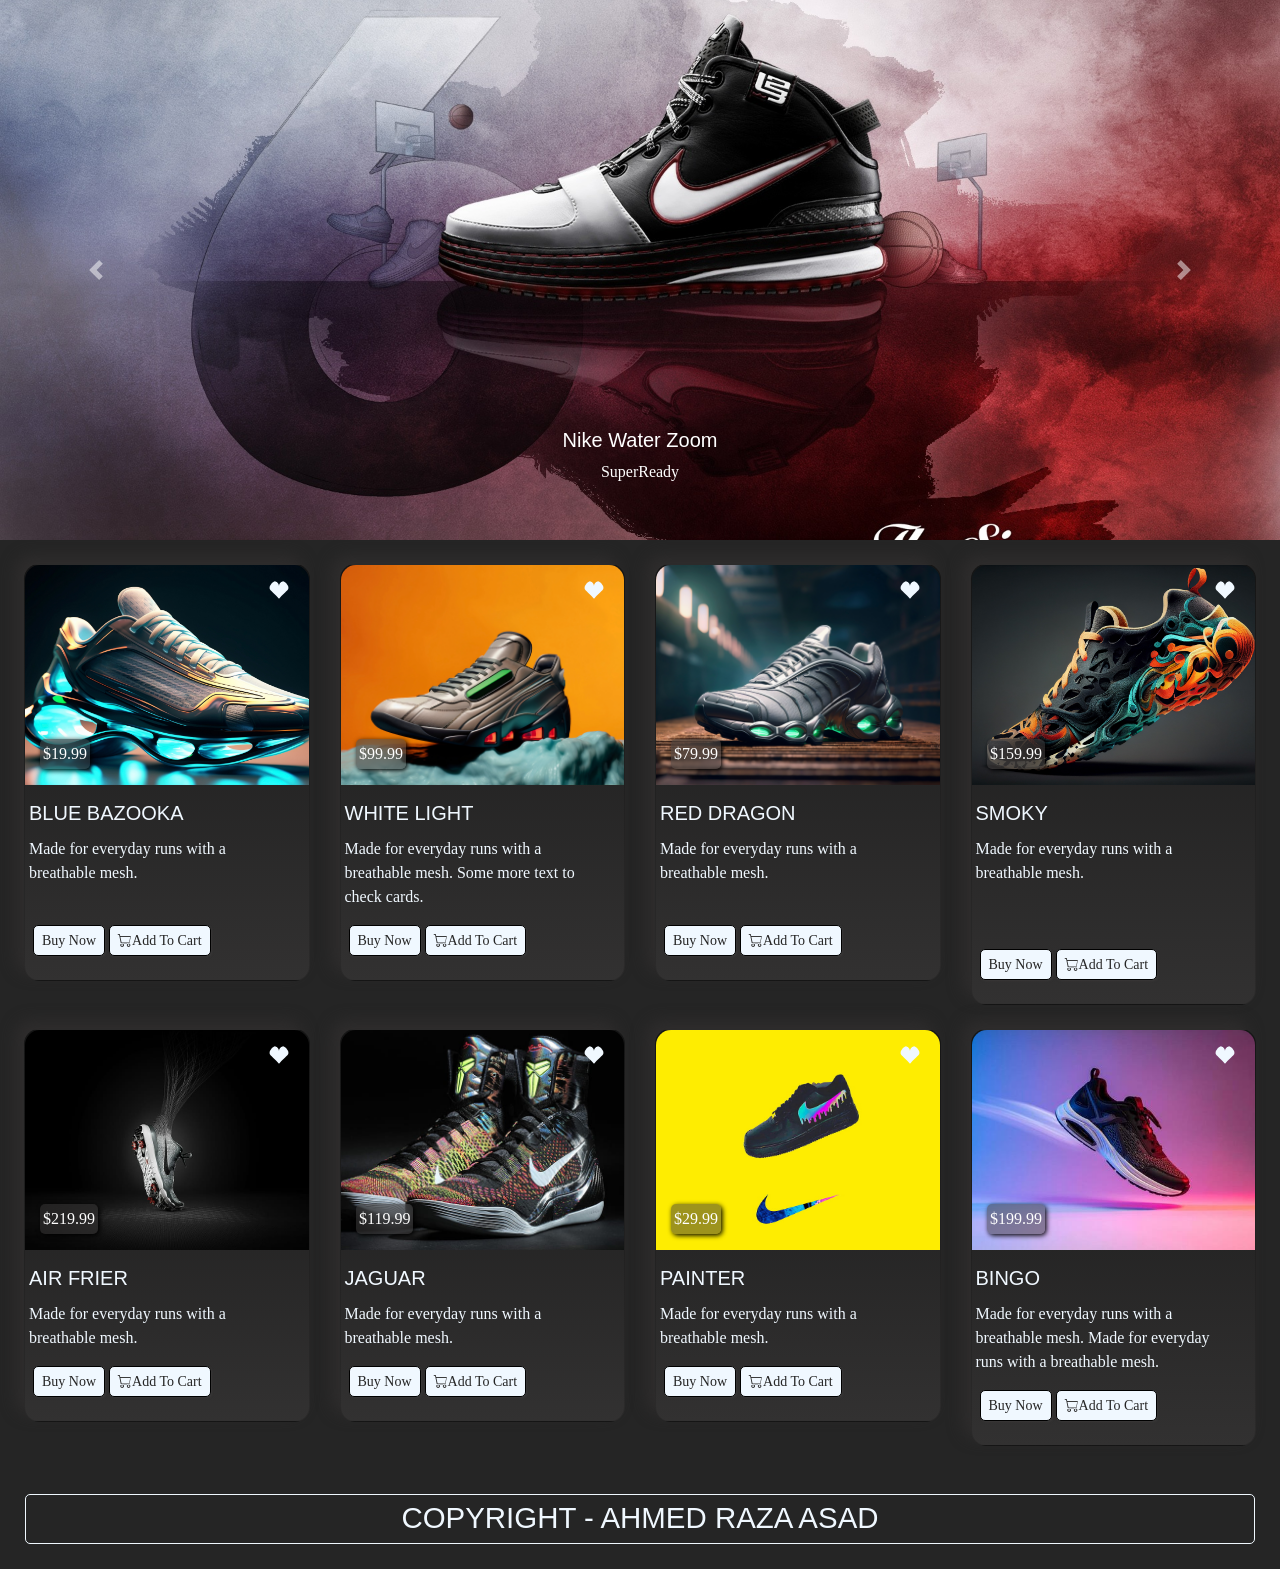
<file: carousel_product_cards/index.html>
<!DOCTYPE html>
<html lang="en">
<head>
    <meta charset="UTF-8">
    <meta name="viewport" content="width=device-width, initial-scale=1.0">
    <link rel="stylesheet" href="https://cdn.jsdelivr.net/npm/bootstrap@4.1.3/dist/css/bootstrap.min.css" integrity="sha384-MCw98/SFnGE8fJT3GXwEOngsV7Zt27NXFoaoApmYm81iuXoPkFOJwJ8ERdknLPMO" crossorigin="anonymous">
    <link
      rel="stylesheet"
      href="https://cdn.jsdelivr.net/npm/bootstrap-icons@1.11.3/font/bootstrap-icons.min.css"
    />
    <link rel="stylesheet" href="style.css">
    <title>CAROUSELS</title>
</head>
<body>
    <main>
        <section id="hero" class="container-fluid p-0">
            <div id="nike-carousel" class="carousel slide carousel-fade" data-ride="carousel">
                <div class="carousel-inner">
                    <div class="carousel-item active">
                        <img class="d-block w-100" src="images/banner3.jpg" alt="Nike1">
                        <div class="carousel-caption d-none d-md-block">
                            <h5>Nike Air Zoom</h5>
                            <p>SuperPrep</p>
                        </div>
                    </div>
                    <div class="carousel-item">
                        <img class="d-block w-100" src="images/banner2.jpg" alt="Nike1">
                        <div class="carousel-caption d-none d-md-block">
                            <h5>Nike Water Zoom</h5>
                            <p>SuperReady</p>
                        </div>
                    </div>
                    <div class="carousel-item">
                        <img class="d-block w-100" src="images/banner1.jpg" alt="Nike1">
                        <div class="carousel-caption d-none d-md-block">
                            <h5>Nike Land Zoom</h5>
                            <p>SuperWait</p>
                        </div>
                    </div>
                </div>

                <a class="carousel-control-prev" href="#nike-carousel" role="button" data-slide="prev">
                    <span class="carousel-control-prev-icon" aria-hidden="true"></span>
                    <span class="sr-only">Previous</span>
                </a>
                <a class="carousel-control-next" href="#nike-carousel" role="button" data-slide="next">
                    <span class="carousel-control-next-icon" aria-hidden="true"></span>
                    <span class="sr-only">Next</span>
                </a>
            </div>
        </section>

        <section id="cards" class="p-4">
            <div class="row pb-4">
                <div class="col-12 col-sm-6 col-lg-3 d-flex mb-4">
                    <div class="card rounded-lg h-100 w-100">
                        <div class="img-cont">
                            <img class="card-img-top" src="images/card1.jpg" alt="product-img">
                            <svg class="heart" xmlns="http://www.w3.org/2000/svg" fill="currentColor" class="bi bi-suit-heart-fill" viewBox="0 0 16 16">
                                <path d="M4 1c2.21 0 4 1.755 4 3.92C8 2.755 9.79 1 12 1s4 1.755 4 3.92c0 3.263-3.234 4.414-7.608 9.608a.513.513 0 0 1-.784 0C3.234 9.334 0 8.183 0 4.92 0 2.755 1.79 1 4 1"/>
                            </svg>
                            <p class="overlay-txt">$19.99</p>
                        </div>
                        <div class="card-body pl-1 pt-3 pb-4">
                            <h5 class="card-title">BLUE BAZOOKA</h5>
                            <p class="card-text">
                                Made for everyday runs with a breathable mesh.
                            </p>
                            <div class="d-flex justify-content-space-between mt-auto">
                                <a href="#" class="btn btn-primary btn-sm mx-1 card-btn">Buy Now</a>
                                <a href="#" class="btn btn-primary btn-sm card-btn"><i class="bi bi-cart"></i>Add To Cart</a>
                            </div>
                        </div>
                    </div>
                </div>
                <div class="col-12 col-sm-6 col-lg-3 d-flex mb-4">
                    <div class="card rounded-lg h-100 w-100">
                        <div class="img-cont">
                            <img class="card-img-top" src="images/card2.jpg" alt="product-img">
                            <svg class="heart" xmlns="http://www.w3.org/2000/svg" fill="currentColor" class="bi bi-suit-heart-fill" viewBox="0 0 16 16">
                                <path d="M4 1c2.21 0 4 1.755 4 3.92C8 2.755 9.79 1 12 1s4 1.755 4 3.92c0 3.263-3.234 4.414-7.608 9.608a.513.513 0 0 1-.784 0C3.234 9.334 0 8.183 0 4.92 0 2.755 1.79 1 4 1"/>
                            </svg>
                            <p class="overlay-txt">$99.99</p>
                        </div>
                        <div class="card-body pl-1 pt-3 pb-4">
                            <h5 class="card-title">WHITE LIGHT</h5>
                            <p class="card-text">
                                Made for everyday runs with a breathable mesh. Some more text to check cards.
                            </p>
                            <div class="d-flex justify-content-space-between mt-auto">
                                <a href="#" class="btn btn-primary btn-sm mx-1 card-btn">Buy Now</a>
                                <a href="#" class="btn btn-primary btn-sm card-btn"><i class="bi bi-cart"></i>Add To Cart</a>
                            </div>
                        </div>
                    </div>
                </div>
                <div class="col-12 col-sm-6 col-lg-3 d-flex mb-4">
                    <div class="card rounded-lg h-100 w-100">
                        <div class="img-cont">
                            <img class="card-img-top" src="images/card3.jpg" alt="product-img">
                            <svg class="heart" xmlns="http://www.w3.org/2000/svg" fill="currentColor" class="bi bi-suit-heart-fill" viewBox="0 0 16 16">
                                <path d="M4 1c2.21 0 4 1.755 4 3.92C8 2.755 9.79 1 12 1s4 1.755 4 3.92c0 3.263-3.234 4.414-7.608 9.608a.513.513 0 0 1-.784 0C3.234 9.334 0 8.183 0 4.92 0 2.755 1.79 1 4 1"/>
                            </svg>
                            <p class="overlay-txt">$79.99</p>
                        </div>
                        <div class="card-body pl-1 pt-3 pb-4">
                            <h5 class="card-title">RED DRAGON</h5>
                            <p class="card-text">
                                Made for everyday runs with a breathable mesh.
                            </p>
                            <div class="d-flex justify-content-space-between mt-auto">
                                <a href="#" class="btn btn-primary btn-sm mx-1 card-btn">Buy Now</a>
                                <a href="#" class="btn btn-primary btn-sm card-btn"><i class="bi bi-cart"></i>Add To Cart</a>
                            </div>
                        </div>
                    </div>
                </div>
                <div class="col-12 col-sm-6 col-lg-3 d-flex">
                    <div class="card rounded-lg h-100 w-100">
                        <div class="img-cont">
                            <img class="card-img-top" src="images/card4.jpg" alt="product-img">
                            <svg class="heart" xmlns="http://www.w3.org/2000/svg" fill="currentColor" class="bi bi-suit-heart-fill" viewBox="0 0 16 16">
                                <path d="M4 1c2.21 0 4 1.755 4 3.92C8 2.755 9.79 1 12 1s4 1.755 4 3.92c0 3.263-3.234 4.414-7.608 9.608a.513.513 0 0 1-.784 0C3.234 9.334 0 8.183 0 4.92 0 2.755 1.79 1 4 1"/>
                            </svg>
                            <p class="overlay-txt">$159.99</p>
                        </div>
                        <div class="card-body pl-1 pt-3 pb-4">
                            <h5 class="card-title">SMOKY</h5>
                            <p class="card-text">
                                Made for everyday runs with a breathable mesh.
                            </p>
                            <div class="d-flex justify-content-space-between mt-auto">
                                <a href="#" class="btn btn-primary btn-sm mx-1 card-btn">Buy Now</a>
                                <a href="#" class="btn btn-primary btn-sm card-btn"><i class="bi bi-cart"></i>Add To Cart</a>
                            </div>
                        </div>
                    </div>
                </div>
            </div>

            <div class="row pb-4">
                <div class="col-12 col-sm-6 col-lg-3 d-flex mb-4">
                    <div class="card rounded-lg h-100 w-100">
                        <div class="img-cont">
                            <img class="card-img-top" src="images/card5.jpg" alt="product-img">
                            <svg class="heart" xmlns="http://www.w3.org/2000/svg" fill="currentColor" class="bi bi-suit-heart-fill" viewBox="0 0 16 16">
                                <path d="M4 1c2.21 0 4 1.755 4 3.92C8 2.755 9.79 1 12 1s4 1.755 4 3.92c0 3.263-3.234 4.414-7.608 9.608a.513.513 0 0 1-.784 0C3.234 9.334 0 8.183 0 4.92 0 2.755 1.79 1 4 1"/>
                            </svg>
                            <p class="overlay-txt">$219.99</p>
                        </div>
                        <div class="card-body pl-1 pt-3 pb-4">
                            <h5 class="card-title">AIR FRIER</h5>
                            <p class="card-text">
                                Made for everyday runs with a breathable mesh.
                            </p>
                            <div class="d-flex justify-content-space-between mt-auto">
                                <a href="#" class="btn btn-primary btn-sm mx-1 card-btn">Buy Now</a>
                                <a href="#" class="btn btn-primary btn-sm card-btn"><i class="bi bi-cart"></i>Add To Cart</a>
                            </div>
                        </div>
                    </div>
                </div>
                <div class="col-12 col-sm-6 col-lg-3 d-flex mb-4">
                    <div class="card rounded-lg h-100 w-100">
                        <div class="img-cont">
                            <img class="card-img-top" src="images/card6.jpg" alt="product-img">
                            <svg class="heart" xmlns="http://www.w3.org/2000/svg" fill="currentColor" class="bi bi-suit-heart-fill" viewBox="0 0 16 16">
                                <path d="M4 1c2.21 0 4 1.755 4 3.92C8 2.755 9.79 1 12 1s4 1.755 4 3.92c0 3.263-3.234 4.414-7.608 9.608a.513.513 0 0 1-.784 0C3.234 9.334 0 8.183 0 4.92 0 2.755 1.79 1 4 1"/>
                            </svg>
                            <p class="overlay-txt">$119.99</p>
                        </div>
                        <div class="card-body pl-1 pt-3 pb-4">
                            <h5 class="card-title">JAGUAR</h5>
                            <p class="card-text">
                                Made for everyday runs with a breathable mesh.
                            </p>
                            <div class="d-flex justify-content-space-between mt-auto">
                                <a href="#" class="btn btn-primary btn-sm mx-1 card-btn">Buy Now</a>
                                <a href="#" class="btn btn-primary btn-sm card-btn"><i class="bi bi-cart"></i>Add To Cart</a>
                            </div>
                        </div>
                    </div>
                </div>
                <div class="col-12 col-sm-6 col-lg-3 d-flex mb-4">
                    <div class="card rounded-lg h-100 w-100">
                        <div class="img-cont">
                            <img class="card-img-top" src="images/card7.jpg" alt="product-img">
                            <svg class="heart" xmlns="http://www.w3.org/2000/svg" fill="currentColor" class="bi bi-suit-heart-fill" viewBox="0 0 16 16">
                                <path d="M4 1c2.21 0 4 1.755 4 3.92C8 2.755 9.79 1 12 1s4 1.755 4 3.92c0 3.263-3.234 4.414-7.608 9.608a.513.513 0 0 1-.784 0C3.234 9.334 0 8.183 0 4.92 0 2.755 1.79 1 4 1"/>
                            </svg>
                            <p class="overlay-txt">$29.99</p>
                        </div>
                        <div class="card-body pl-1 pt-3 pb-4">
                            <h5 class="card-title">PAINTER</h5>
                            <p class="card-text">
                                Made for everyday runs with a breathable mesh.
                            </p>
                            <div class="d-flex justify-content-space-between mt-auto">
                                <a href="#" class="btn btn-primary btn-sm mx-1 card-btn">Buy Now</a>
                                <a href="#" class="btn btn-primary btn-sm card-btn"><i class="bi bi-cart"></i>Add To Cart</a>
                            </div>
                        </div>
                    </div>
                </div>
                <div class="col-12 col-sm-6 col-lg-3 d-flex">
                    <div class="card rounded-lg h-100 w-100">
                        <div class="img-cont">
                            <img class="card-img-top" src="images/card8.jpg" alt="product-img">
                            <svg class="heart" xmlns="http://www.w3.org/2000/svg" fill="currentColor" class="bi bi-suit-heart-fill" viewBox="0 0 16 16">
                                <path d="M4 1c2.21 0 4 1.755 4 3.92C8 2.755 9.79 1 12 1s4 1.755 4 3.92c0 3.263-3.234 4.414-7.608 9.608a.513.513 0 0 1-.784 0C3.234 9.334 0 8.183 0 4.92 0 2.755 1.79 1 4 1"/>
                            </svg>
                            <p class="overlay-txt">$199.99</p>
                        </div>
                        <div class="card-body pl-1 pt-3 pb-4">
                            <h5 class="card-title">BINGO</h5>
                            <p class="card-text">
                                Made for everyday runs with a breathable mesh. Made for everyday runs with a breathable mesh.
                            </p>
                            <div class="d-flex justify-content-space-between mt-atuo">
                                <a href="#" class="btn btn-primary btn-sm mx-1 card-btn">Buy Now</a>
                                <a href="#" class="btn btn-primary btn-sm card-btn"><i class="bi bi-cart"></i>Add To Cart</a>
                            </div>
                        </div>
                    </div>
                </div>
            </div>

        </section>
    </main>
    <footer id="footer">
        <h4>COPYRIGHT - AHMED RAZA ASAD</h4>
    </footer>
    
<script src="https://code.jquery.com/jquery-3.3.1.slim.min.js"></script>
<script src="https://cdnjs.cloudflare.com/ajax/libs/popper.js/1.14.3/umd/popper.min.js"></script>
<script src="https://stackpath.bootstrapcdn.com/bootstrap/4.1.3/js/bootstrap.min.js"></script>
</body>
</html>
</file>
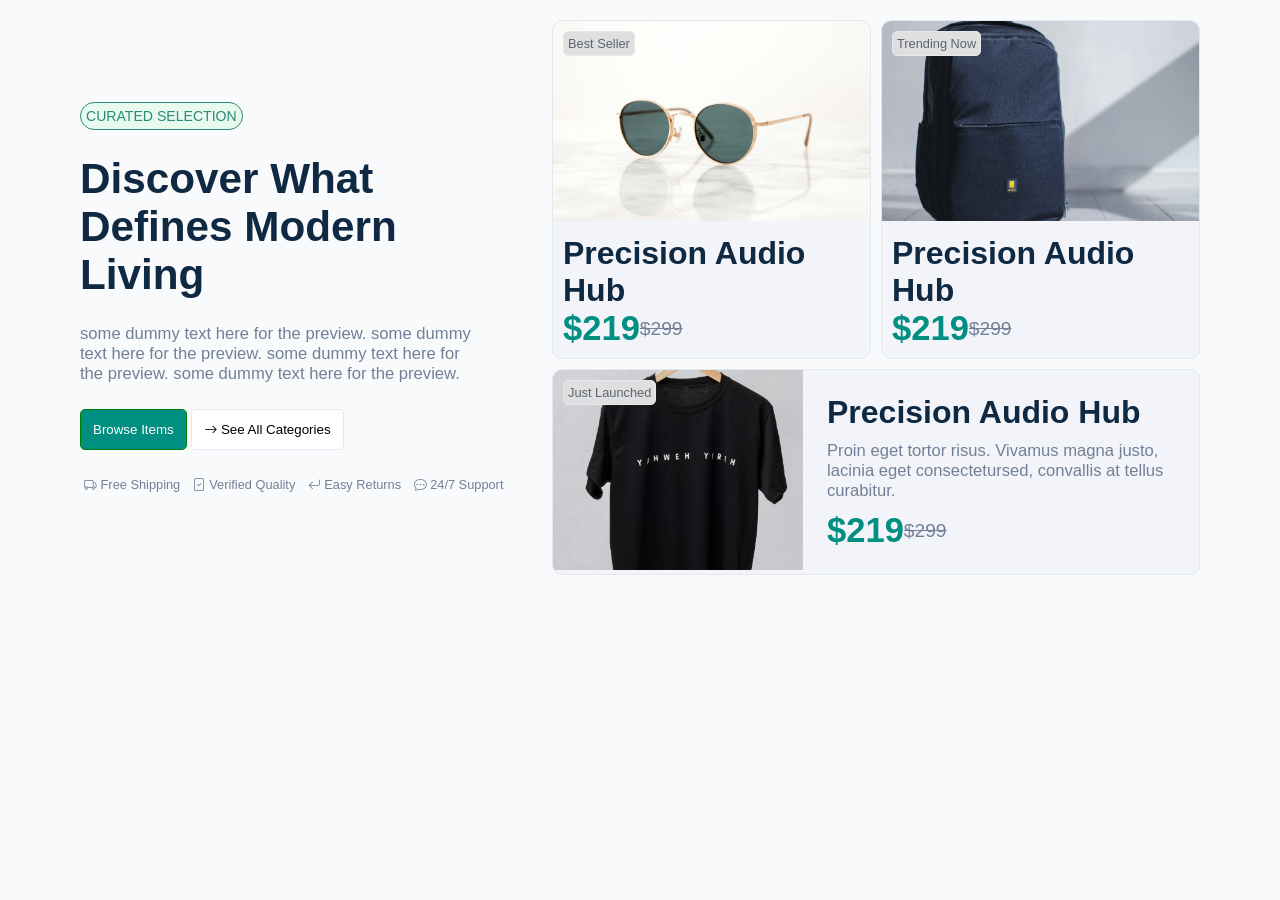
<file: landing_page/index.html>
<!DOCTYPE html>
<html lang="en">
<head>
    <meta charset="UTF-8">
    <meta name="viewport" content="width=device-width, initial-scale=1.0">
    <link rel="stylesheet" href="https://cdn.jsdelivr.net/npm/bootstrap-icons@1.11.3/font/bootstrap-icons.min.css">
    <link rel="stylesheet" href="style.css">
    <title>Landing Page</title>
</head>
<body>
    <main>
        <section id="text-sec">
            <p class="top-p">CURATED SELECTION</p>
            <h1>Discover What Defines Modern Living</h1>
            <p id="ph">some dummy text here for the preview. 
            some dummy text here for the preview.
            some dummy text here for the preview. 
            some dummy text here for the preview.</p>
            <div class="btns-div">
                <button class="btn-left">Browse Items</button>
                <button class="btn-right"><i class="bi bi-arrow-right"></i> See All Categories</button>
            </div>
            <div class="services">
                <span><i class="bi bi-truck"></i> Free Shipping</span>
                <span><i class="bi bi-file-check"></i> Verified Quality</span>
                <span><i class="bi bi-arrow-return-left"></i> Easy Returns</span>
                <span><i class="bi bi-chat-dots"></i> 24/7 Support</span>
            </div>
        </section>
        
        <section id="grid-sec">
            <div class="card">
                <div class="img-cont">
                    <img class="card-img" src="images/image(2).jpg" alt="">
                    <p class="overlay-txt">Best Seller</p>
                </div>
                <div class="card-cont">
                    <h3>Precision Audio Hub</h3>
                    <div class="price"><h2>$219</h2><del> $299</del></div>
                </div>
            </div>
            <div class="card">
                <div class="img-cont">
                    <img class="card-img" src="images/image(1).jpg" alt="">
                    <p class="overlay-txt">Trending Now</p>
                </div>
                <div class="card-cont">
                    <h3>Precision Audio Hub</h3>
                    <div class="price"><h2>$219</h2><del> $299</del></div>
                </div>
            </div>
            <div id="c" class="card-down">
                <div class="img-cont">
                    <img class="card-img-c" src="images/image.jpg" alt="">
                    <p class="overlay-txt">Just Launched</p>
                </div>
                <div class="card-cont-down">
                    <h3>Precision Audio Hub</h3>
                    <p>Proin eget tortor risus. Vivamus magna justo, lacinia eget 
                    consectetursed, convallis at tellus curabitur.</p>
                    <div class="price"><h2>$219</h2><del> $299</del></div>
                </div>
            </div>
        </section>
    </main>
</body>
</html>
</file>
<file: carousel_product_cards/style.css>
*{
    box-sizing: border-box;
    margin: 0;
    padding: 0;
}

body{
    background-color: #252525;
    font-family: 'Lucida Sans', 'Lucida Sans Regular', 'Lucida Grande';
}

.carousel-item img {
    height:60vh;
    object-fit: cover;
    object-position: 70% 25%;
}

#hero{
    margin: 0;
    padding: 0;
}

.img-cont{
    position: relative;
    display: inline-block;
}

.overlay-txt{
    position: absolute;
    bottom: 0.5px;
    left: 15px;
    padding: 3px;
    background-color: aliceblue;
    color: #ffffff;
    border-radius: 5px;
    box-shadow: 1.5px 1.5px 5px #000;
    background: rgba(60, 58, 58, 0.5);
    backdrop-filter: blur(10px);
}
.heart{
    width: 30px;
    height: 30px;
    position: absolute;
    right: 15px;
    top: 10px;
    padding: 5px;
    border-radius: 25px;
    transition: 1.5s cubic-bezier(0.075, 0.82, 0.165, 1);
}
.heart:hover{
    color: red;
    border: 1px solid red;
    width: 35px;
    height: 35px;
}

h5{
    font-family: Impact, Haettenschweiler, 'Arial Narrow Bold', sans-serif;
}

.card{
    background: linear-gradient(#181818, #323131);
    color: aliceblue;
    box-shadow: -8px -8px 15px #2f2d2d;
    border-radius: 15px;
}

.card-img-top{
    height: 220px;
    object-fit: cover;
    object-position: center;
    border-top-left-radius: 15px;
    border-top-right-radius: 15px;
}

.card-body{
    display: flex;
    flex-direction: column;
}

.card-btn{
    background-color: aliceblue;
    color: #252525;
    border-radius: 5px;
    box-shadow: 1px 1px 2px #393838;
    border: 1px solid black;
}
.card-btn:hover{
    background-color: #323131;
    border: 1px solid black;
}

#footer{
    border: 1px solid aliceblue;
    border-radius: 5px;
    margin: 0px 25px 25px 25px;
    padding-top: 5px;
    display: flex;
    height: 50px;
    color: aliceblue;
    justify-content: center;
    align-items: center;
}
#footer h4{
    font-size: clamp(1.1rem, 2.3vw, 3.2rem);
    font-family: Impact, Haettenschweiler, 'Arial Narrow Bold', sans-serif;
}
</file>
<file: landing_page/style.css>
*{
    margin: 0;
    padding: 0;
    box-sizing: border-box;
}

body{
    background-color: #F8FAFC;
    font-family: sans-serif;
}

main{
    display: flex;
    flex-direction: row;
    align-items: center;
    justify-content: space-between;
    gap: 40px;
    padding: 20px 80px;
}

#text-sec{
    display: flex;
    flex-direction: column;
    align-items: flex-start;
    justify-content: center;
    width: 40%;
    gap: 25px;
}
.top-p{
    background-color: rgba(166, 251, 178, 0.2);
    border: 1px solid #2C8A7B;
    color: #2C8A7B;
    padding: 5px;
    border-radius: 20px;
    font-size: clamp(0.6rem, 1.1vw, 1.5rem);
}
#ph{
    padding-right: 25px;
}
.btn-left{
    padding: 12px;
    background-color: #008F81;
    border-radius: 5px;
    border: 1px solid green;
    color: white;
    transition: 0.8s cubic-bezier(0.075, 0.82, 0.165, 1);
}
.btn-left:hover{
    background-color: #06675d;
}
.btn-right{
    padding: 12px;
    background-color: white;
    border-radius: 5px;
    border: 1px solid #E2E8F0;
    color: black;
    transition: 0.8s cubic-bezier(0.075, 0.82, 0.165, 1);
}
.btn-right:hover{
    background-color: rgb(224, 222, 222);
}
p, del{
    color: #718096
}
span{
    color: #718096;
    padding: 4px;
    font-size: clamp(0.5rem, 1vw, 1.6rem);
}

#grid-sec{
    width: 60%;
    display: grid;
    grid-template-columns: repeat(2, 1fr);
    align-content: center;
    gap: 10px;
}
#c{
    grid-column: 1/3;
}

.card{
    display: flex;
    flex-direction: column;
    border-radius: 10px;
    border: 1px solid #E2E8F0;
    overflow: hidden;
    background-color: #F3F4F9;
    transition: 1s cubic-bezier(0.075, 0.82, 0.165, 1);
}
.img-cont{
    position: relative;
}
.overlay-txt{
    position: absolute;
    font-size: clamp(0.5rem, 1vw, 1.3rem);
    top: 10px;
    left: 10px;
    border: 1px solid #E2E8F0;
    color: #5b6471;
    border-radius: 5px;
    text-align: center;
    padding: 4px;
    background-color: #dfdfdf;
    transition: 1s cubic-bezier(0.075, 0.82, 0.165, 1);
}
.card-img{
    object-fit: cover;
    width: 100%;
    height: 200px;
}
.card-img-c{
    object-fit: cover;
    width: 250px;
    height: 200px;
}
.card-cont{
    padding: 10px;
}
.price{
    display: flex;
    align-items: center;
}
.card-down{
    display: flex;
    flex-direction: row;
    gap: 14px;
    border-radius: 10px;
    border: 1px solid #E2E8F0;
    overflow: hidden;
    background-color: #F3F4F9;
}
.card-cont-down{
    display: flex;
    flex-direction: column;
    justify-content: center;
    gap: 10px;
    padding: 10px;
    transition: 1s cubic-bezier(0.075, 0.82, 0.165, 1);
}

.card:hover, .card-down:hover{
    border: 1px solid #9CAF88;
}
.card:hover .overlay-txt, .card-down:hover .overlay-txt{
    color: #7D8054;
    background-color: #c7d6bf;
    border: 1px solid #7D8054;
}
h1, h3{
    color: #0F2942;
}
h2{
    color: #008F81
}
p{
    font-size: clamp(0.8rem, 1.3vw, 1.7rem);
}
h1{
    font-size: clamp(1.5rem, 3.3vw, 4.1rem);
}
h2{
    font-size: clamp(1.3rem, 2.7vw, 3.6rem);
}
h3{
    font-size: clamp(1.1rem, 2.5vw, 3.3rem);
}
del{
    font-size: clamp(0.9rem, 1.5vw, 1.9rem);
}

@media (max-width: 842px){
    .card-down{
        flex-direction: column;
    }
    .card-img-c{
        width: 100%;
    }
}

@media(max-width: 494px){
    main{
        flex-direction: column;
        padding: 10px;
        text-align: center;
        align-items: center;
        justify-content: center;
    }
    #text-sec{
        width: 100%;
        align-items: center;
    }
    #ph{
        padding: 0;
    }
    .btns-div{
        display: flex;
        flex-direction: column;
        justify-content: center;
        gap: 10px;
    }
    #grid-sec{
        display: grid;
        gap: 10px;
    }
}
</file>
